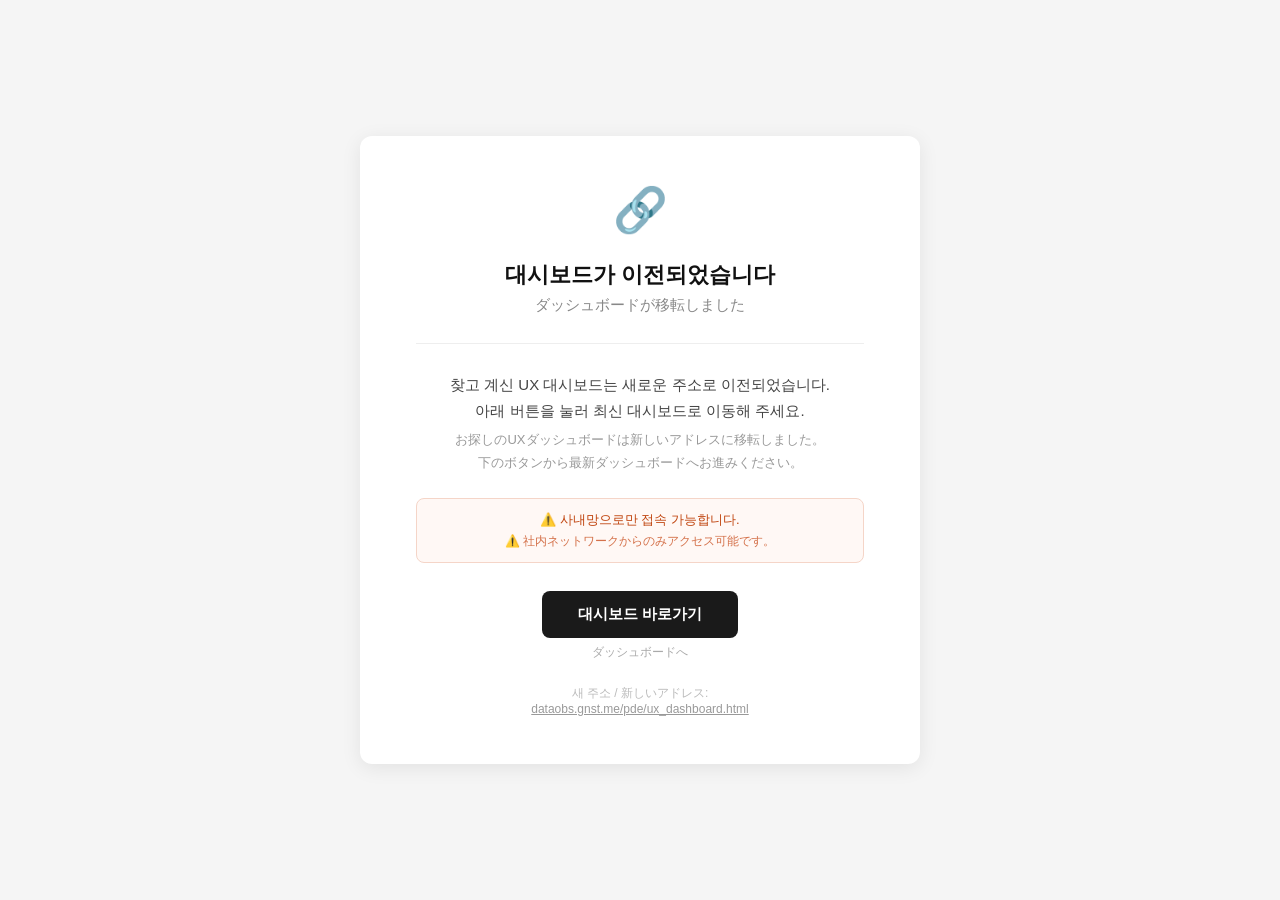
<file: index.html>
<!DOCTYPE html>
<html lang="ko">
<head>
  <meta charset="UTF-8" />
  <meta name="viewport" content="width=device-width, initial-scale=1.0" />
  <title>페이지 이전 안내 / ページ移転のご案内</title>
  <style>
    * {
      margin: 0;
      padding: 0;
      box-sizing: border-box;
    }

    body {
      font-family: -apple-system, BlinkMacSystemFont, "Segoe UI", "Hiragino Sans", sans-serif;
      background-color: #f5f5f5;
      display: flex;
      align-items: center;
      justify-content: center;
      min-height: 100vh;
      color: #333;
    }

    .container {
      background: #fff;
      border-radius: 12px;
      padding: 48px 56px;
      max-width: 560px;
      width: 90%;
      text-align: center;
      box-shadow: 0 4px 20px rgba(0, 0, 0, 0.08);
    }

    .icon {
      font-size: 44px;
      margin-bottom: 24px;
    }

    .title-ko {
      font-size: 22px;
      font-weight: 700;
      color: #111;
      margin-bottom: 6px;
    }

    .title-jp {
      font-size: 15px;
      font-weight: 500;
      color: #888;
      margin-bottom: 28px;
    }

    .divider {
      border: none;
      border-top: 1px solid #eee;
      margin: 0 0 28px;
    }

    .message {
      margin-bottom: 24px;
    }

    .message .ko {
      font-size: 15px;
      line-height: 1.7;
      color: #444;
      margin-bottom: 6px;
    }

    .message .jp {
      font-size: 13px;
      line-height: 1.7;
      color: #999;
    }

    .notice {
      background-color: #fff8f5;
      border: 1px solid #f5d5c8;
      border-radius: 8px;
      padding: 12px 16px;
      margin-bottom: 28px;
    }

    .notice .ko {
      font-size: 13px;
      color: #c0440e;
      margin-bottom: 4px;
    }

    .notice .jp {
      font-size: 12px;
      color: #d4714a;
    }

    .btn {
      display: inline-block;
      background-color: #1a1a1a;
      color: #fff;
      text-decoration: none;
      padding: 14px 36px;
      border-radius: 8px;
      font-size: 15px;
      font-weight: 600;
      transition: background-color 0.2s;
      margin-bottom: 6px;
    }

    .btn:hover {
      background-color: #444;
    }

    .btn-jp {
      display: block;
      font-size: 12px;
      font-weight: 400;
      color: #aaa;
      margin-bottom: 24px;
    }

    .note {
      font-size: 12px;
      color: #bbb;
    }

    .note a {
      color: #999;
      word-break: break-all;
    }
  </style>
</head>
<body>
  <div class="container">
    <div class="icon">🔗</div>

    <div class="title-ko">대시보드가 이전되었습니다</div>
    <div class="title-jp">ダッシュボードが移転しました</div>

    <hr class="divider" />

    <div class="message">
      <div class="ko">찾고 계신 UX 대시보드는 새로운 주소로 이전되었습니다.<br />아래 버튼을 눌러 최신 대시보드로 이동해 주세요.</div>
      <div class="jp">お探しのUXダッシュボードは新しいアドレスに移転しました。<br />下のボタンから最新ダッシュボードへお進みください。</div>
    </div>

    <div class="notice">
      <div class="ko">⚠️ 사내망으로만 접속 가능합니다.</div>
      <div class="jp">⚠️ 社内ネットワークからのみアクセス可能です。</div>
    </div>

    <a class="btn" href="http://dataobs.gnst.me/pde/ux_dashboard.html" target="_blank">대시보드 바로가기</a>
    <span class="btn-jp">ダッシュボードへ</span>

    <div class="note">
      새 주소 / 新しいアドレス:<br />
      <a href="http://dataobs.gnst.me/pde/ux_dashboard.html">dataobs.gnst.me/pde/ux_dashboard.html</a>
    </div>
  </div>
</body>
</html>
</file>
